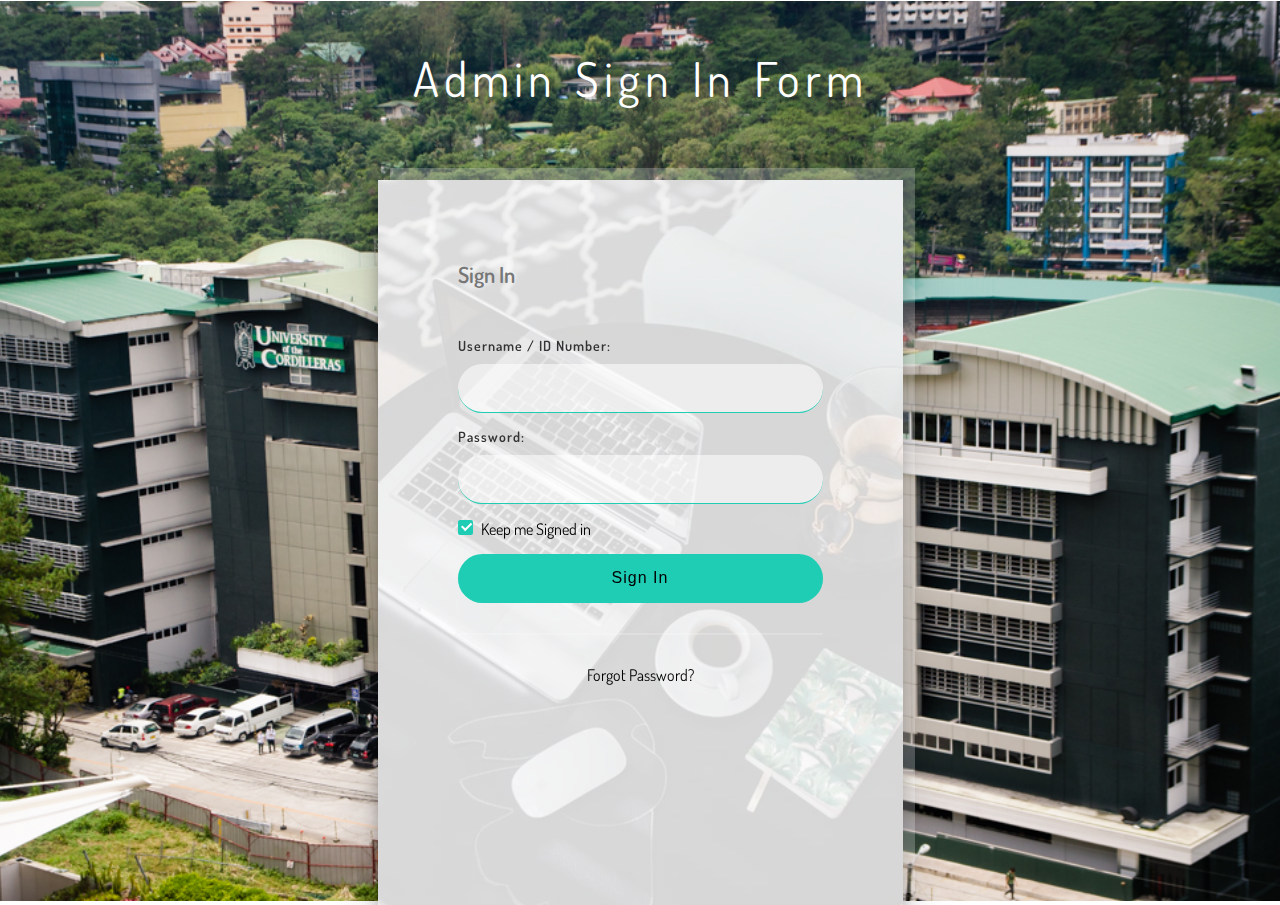
<file: Admin_sign_in.html>
<!DOCTYPE html>
<html lang="zxx">

<head>
    <title>Admin Sign In</title>
    <!-- Meta-Tags -->
    <meta name="viewport" content="width=device-width, initial-scale=1">
    <meta charset="utf-8">
    <script>
        addEventListener("load", function () {
            setTimeout(hideURLbar, 0);
        }, false);

        function hideURLbar() {
            window.scrollTo(0, 1);
        }
    </script>
    <!-- //Meta-Tags -->
    <!-- Index-Page-CSS -->
    <link rel="stylesheet" href="css/Admin_sign_in_style.css" type="text/css" media="all">
    <!-- onlinefonts -->
    <link href="//fonts.googleapis.com/css?family=Dosis:200,300,400,500,600,700,800" rel="stylesheet">
    <!-- //Custom-Stylesheet-Links -->
</head>

<body>
    <header>
        <h1 class="title-agile text-center">Admin Sign In Form</h1>
    </header>
    <!-- //header -->
    <section class="login-wrap">
        <div class="main_w3agile">
            <input id="tab-1" type="radio" name="tab" class="sign-in" checked>
            <label for="tab-1" class="tab">Sign In</label>
      
           
            <div class="login-form">
                <!-- signin form -->
                <div class="signin_wthree">
                    <form method="post" action="admin.html">
                        <div class="group">
                            <label for="user" class="label">Username / ID Number:</label>
                            <input id="un" name='un' type="text" class="input" required>
                        </div>
                        <div class="group">
                            <label for="pass" class="label">Password: </label>
                            <input id="pw" name='pw' type="password" class="input" data-type="password" required>
                        </div>
                        <div class="group">
                            <input id="check" type="checkbox" class="check" checked>
                            <label for="check">
                                <span class="icon"></span> Keep me Signed in</label>
                        </div>
                        <div class="group">
                            <input type="submit" class="button" value="Sign In" name='sub' id='sub'>
                        </div>
                        <div class="hr"></div>
                        <div class="foot-lnk">
                            <h2><a href="#">Forgot Password?</a></h2>
                        </div>
                    </form>
                </div>
                <!-- //signin form -->
               
            </div>
        </div>
    </section>

    <!-- //footer -->
    <!-- script for password match -->
    <script>
        window.onload = function () {
            document.getElementById("password1").onchange = validatePassword;
            document.getElementById("password2").onchange = validatePassword;
        }

        function validatePassword() {
            var pass2 = document.getElementById("password2").value;
            var pass1 = document.getElementById("password1").value;
            if (pass1 != pass2)
                document.getElementById("password2").setCustomValidity("Passwords Don't Match");
            else
                document.getElementById("password2").setCustomValidity('');
            //empty string means no validation error
        }
    </script>
    <!-- script for password match -->
</body>
<!-- //Body -->

</html>
</file>
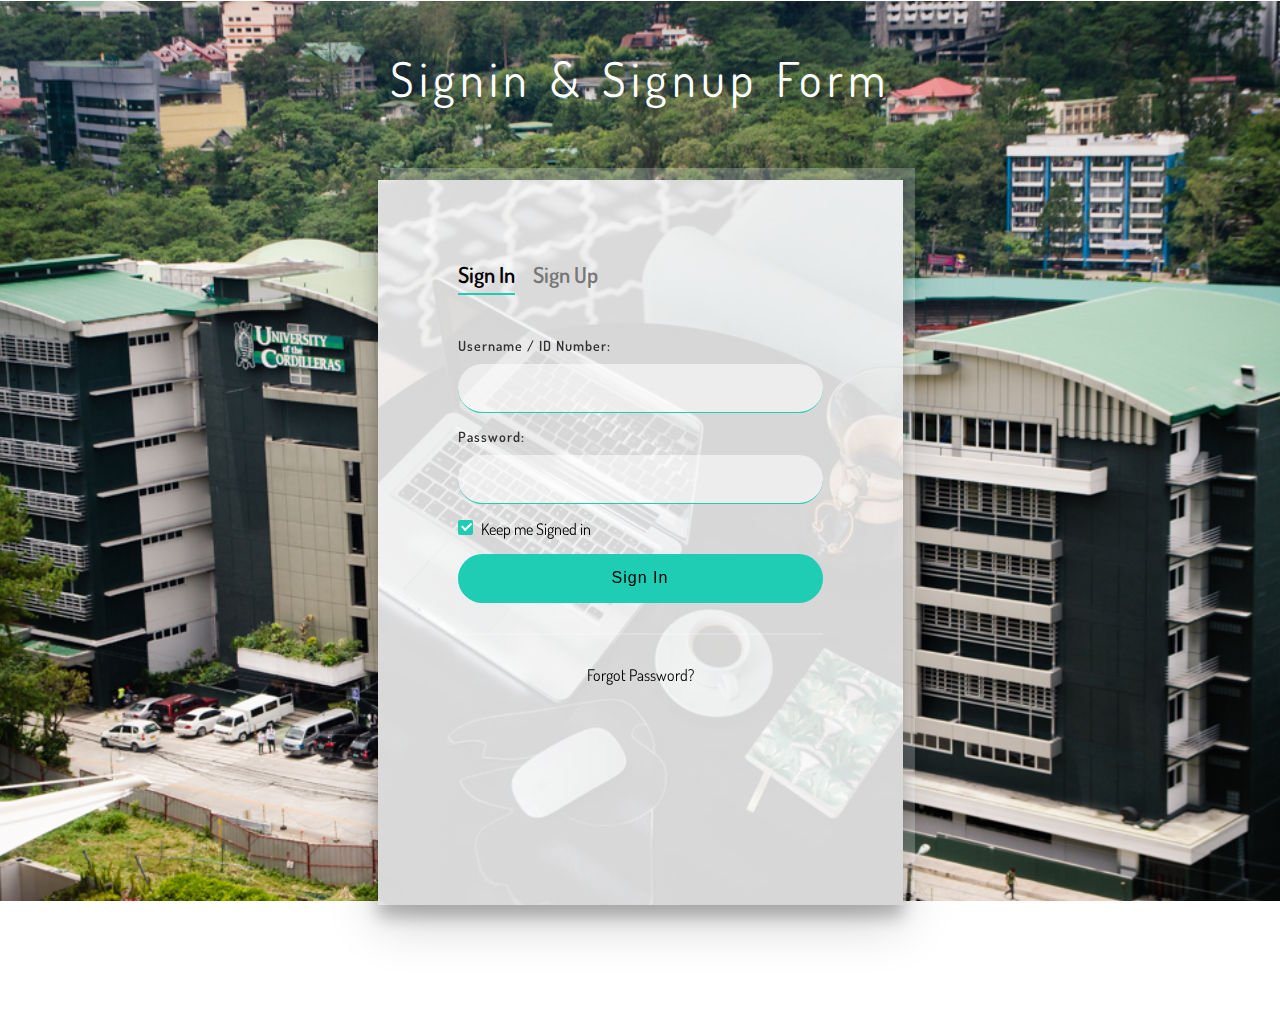
<file: Sign_in_up.html>
<!DOCTYPE html>
<html lang="zxx">

<head>
    <title>Sign In and Sign Up</title>
    <!-- Meta-Tags -->
    <meta name="viewport" content="width=device-width, initial-scale=1">
    <meta charset="utf-8">
    <script>
        addEventListener("load", function () {
            setTimeout(hideURLbar, 0);
        }, false);

        function hideURLbar() {
            window.scrollTo(0, 1);
        }
    </script>
    <!-- //Meta-Tags -->
    <!-- Index-Page-CSS -->
    <link rel="stylesheet" href="css/Sign_in_up_style.css" type="text/css" media="all">
    <!-- onlinefonts -->
    <link href="//fonts.googleapis.com/css?family=Dosis:200,300,400,500,600,700,800" rel="stylesheet">
    <!-- //Custom-Stylesheet-Links -->
</head>

<body>
    <header>
        <h1 class="title-agile text-center">Signin & Signup form</h1>
    </header>
    <!-- //header -->
    <section class="login-wrap">
        <div class="main_w3agile">
            <input id="tab-1" type="radio" name="tab" class="sign-in" checked>
            <label for="tab-1" class="tab">Sign In</label>
            <input id="tab-2" type="radio" name="tab" class="sign-up">
            <label for="tab-2" class="tab">Sign Up</label>
            <div class="login-form">
                <!-- signin form -->
                <div class="signin_wthree">
                    <form method="post" action="#">
                        <div class="group">
                            <label for="user" class="label">Username / ID Number:</label>
                            <input id="user" type="text" class="input" required>
                        </div>
                        <div class="group">
                            <label for="pass" class="label">Password: </label>
                            <input id="pass" type="password" class="input" data-type="password" required>
                        </div>
                        <div class="group">
                            <input id="check" type="checkbox" class="check" checked>
                            <label for="check">
                                <span class="icon"></span> Keep me Signed in</label>
                        </div>
                        <div class="group">
                            <input type="submit" class="button" value="Sign In">
                        </div>
                        <div class="hr"></div>
                        <div class="foot-lnk">
                            <h2><a href="#">Forgot Password?</a></h2>
                        </div>
                    </form>
                </div>
                <!-- //signin form -->
                <!-- signup form -->
                <div class="signup_wthree">
                    <form method="post" action="#">
						 <div class="group">
                            <label for="FName" class="label">First Name:</label>
                            <input id="email" type="email" class="input" required>
                        </div>
						 <div class="group">
                            <label for="MName" class="label">Middle Name:</label>
                            <input id="email" type="email" class="input" required>
                        </div>
						 <div class="group">
                            <label for="LName" class="label">Last Name:</label>
                            <input id="email" type="email" class="input" required>
                        </div>
                        <div class="group">
                            <label for="user1" class="label">Username / ID Number:</label>
                            <input id="user1" type="text" class="input" required>
                        </div>
                        <div class="group">
                            <label for="password1" class="label">Password:</label>
                            <input id="password1" type="password" class="input" data-type="password" required>
                        </div>
	
                        <div class="group">
                            <label for="password2" class="label">Re-Enter Password</label>
                            <input id="password2" type="password" class="input" data-type="password" required>
                        </div>
                        <div class="group">
                            <input type="submit" class="button" value="Sign Up">
                        </div>
                        <div class="hr"></div>
                        <div class="foot-lnk">
                            <label for="tab-1">Already Member? </label>
                        </div>
                    </form>
                </div>
                <!-- //signup form -->
            </div>
        </div>
    </section>

    <!-- //footer -->
    <!-- script for password match -->
    <script>
        window.onload = function () {
            document.getElementById("password1").onchange = validatePassword;
            document.getElementById("password2").onchange = validatePassword;
        }

        function validatePassword() {
            var pass2 = document.getElementById("password2").value;
            var pass1 = document.getElementById("password1").value;
            if (pass1 != pass2)
                document.getElementById("password2").setCustomValidity("Passwords Don't Match");
            else
                document.getElementById("password2").setCustomValidity('');
            //empty string means no validation error
        }
    </script>
    <!-- script for password match -->
</body>
<!-- //Body -->

</html>
</file>
<file: css/Admin_sign_in_style.css>
/*--reset--*/

html,
body,
div,
span,
applet,
object,
iframe,
h1,
h2,
h3,
h4,
h5,
h6,
p,
blockquote,
pre,
a,
abbr,
acronym,
address,
big,
cite,
code,
del,
dfn,
em,
img,
ins,
kbd,
q,
s,
samp,
small,
strike,
strong,
sub,
sup,
tt,
var,
b,
u,
i,
dl,
dt,
dd,
ol,
nav ul,
nav li,
fieldset,
form,
label,
legend,
table,
caption,
tbody,
tfoot,
thead,
tr,
th,
td,
article,
aside,
canvas,
details,
embed,
figure,
figcaption,
footer,
header,
hgroup,
menu,
nav,
output,
ruby,
section,
summary,
time,
mark,
audio,
video {
    margin: 0;
    padding: 0;
    border: 0;
    font-size: 100%;
    font: inherit;
    vertical-align: baseline;
}

article,
aside,
details,
figcaption,
figure,
footer,
header,
hgroup,
menu,
nav,
section {
    display: block;
}

ol,
ul {
    list-style: none;
    margin: 0px;
    padding: 0px;
}

blockquote,
q {
    quotes: none;
}

blockquote:before,
blockquote:after,
q:before,
q:after {
    content: '';
    content: none;
}

table {
    border-collapse: collapse;
    border-spacing: 0;
}

/*--start editing from here--*/

a {
    text-decoration: none;
}

.txt-rt {
    text-align: right;
}

/* text align right */

.txt-lt {
    text-align: left;
}

/* text align left */

.txt-center {
    text-align: center;
}

/* text align center */

.float-rt {
    float: right;
}

/* float right */

.float-lt {
    float: left;
}

/* float left */

.clearfix {
    clear: both;
}

/* clear float */

.pos-relative {
    position: relative;
}

/* Position Relative */

.pos-absolute {
    position: absolute;
}

/* Position Absolute */

.vertical-base {
    vertical-align: baseline;
}

/* vertical align baseline */

.vertical-top {
    vertical-align: top;
}

/* vertical align top */

nav.vertical ul li {
    display: block;
}

/* vertical menu */

nav.horizontal ul li {
    display: inline-block;
}

/* horizontal menu */

img {
    max-width: 100%;
}

/*--end reset--*/

button.w3l-cart {
    transition: 0.5s all;
    -webkit-transition: 0.5s all;
    -moz-transition: 0.5s all;
    -o-transition: 0.5s all;
    -ms-transition: 0.5s all;
    text-decoration: none;
    outline: none;
}

body a:hover {
    text-decoration: none;
}

.clearfix {
    clear: both;
}

.text-center {
    text-align: center;
}

/* content */

body {
    background: url(../images/UC.jpg) no-repeat center;
    background-size: cover;
    -webkit-background-size: cover;
    -moz-background-size: cover;
    -o-background-size: cover;
    -ms-background-size: cover;
    background-attachment: fixed;
    font-family: 'Dosis', sans-serif;
}

h1.title-agile {
    font-size: 3em;
    text-transform: capitalize;
    color: #ffffff;
    letter-spacing: 5px;
    word-spacing: 3px;
    margin: 1em 1vw 1.5em;
    text-align: center;
    font-family: 'Dosis', sans-serif;
}

/* copyright */

.copy-wthree {
    margin: 3em 0em;
}

.copy-wthree p {
    color: #fff;
    font-size: 17px;
    letter-spacing: 1.5px;
}

.copy-wthree p a {
    color: #1fcdb4;
}

/* copyright */

@media(max-width:480px) {
    .w3ls-contact form {
        padding:10vw;
    }
    .copy-wthree p {
        font-size: 14px;
        padding: 0 1em 1em;
    }
}

*,
:after,
:before {
    box-sizing: border-box
}

.clearfix:after,
.clearfix:before {
    content: '';
    display: table
}

.clearfix:after {
    clear: both;
    display: block
}

a {
    color: inherit;
    text-decoration: none
}

.login-wrap {
    margin: auto;
    max-width: 525px;
    min-height: 725px;
    position: relative;
    background: url(../images/banner.jpg) no-repeat center;
    box-shadow: 0 12px 15px 0 rgba(0, 0, 0, .24), 0 17px 50px 0 rgba(0, 0, 0, .19);
}

.main_w3agile {
    width: 100%;
    height: 100%;
    position: absolute;
    padding: 5em;
    background: rgba(255, 255, 255, 0.83);
    -webkit-box-shadow: 0px 6px 11px 1px rgba(0, 0, 0, 0.17);
    -moz-box-shadow: 0px 6px 11px 1px rgba(0, 0, 0, 0.17);
    box-shadow: 12px -12px 0px 0px rgba(251, 251, 251, 0.24);
}

.main_w3agile .signin_wthree,
{
    top: 0;
    left: 0;
    right: 0;
    bottom: 0;
    position: absolute;
    transform: rotateY(180deg);
    backface-visibility: hidden;
    transition: all .4s linear;
}

.main_w3agile .sign-in,

.login-form .group .check {
    display: none;
}

.main_w3agile .tab {
    font-size: 22px;
    font-weight: 600;
    padding-bottom: 5px;
    margin: 0 15px 10px 0;
    display: inline-block;
    border-bottom: 2px solid transparent;
    color: #777;
    cursor: pointer;
}

.main_w3agile .sign-in:checked+.tab,
{
    color: #000;
    border-color: #1fcdb4;
}

.login-form {
    min-height: 345px;
    position: relative;
    perspective: 1000px;
    transform-style: preserve-3d;
    margin-top: 2em;
}

.login-form .group {
    margin-bottom: 15px;
}

.login-form .group .label,
.login-form .group .input,
.login-form .group .button {
    width: 100%;
    color: #fff;
    display: block;
}

.login-form .group .input,
.login-form .group .button {
    border: none;
    border-bottom: 1px solid #1fcdb4;
    padding: 15px 20px;
    border-radius: 25px;
    background: rgba(255, 255, 255, 0.54);
    letter-spacing: 1px;
    font-size: 1em;
    color: #000;
    outline: none;
}

.login-form .group .button {
    cursor: pointer;
}

.login-form .group .label {
    color: #333;
    font-weight: 600;
    font-size: 14px;
    letter-spacing: 1px;
    margin-bottom: 10px;
}

.login-form .group .button {
    background: #1fcdb4;
}

.login-form .group label .icon {
    width: 15px;
    height: 15px;
    border-radius: 2px;
    position: relative;
    display: inline-block;
    background: #1fcdb4;
    margin-right: 5px;
}

.login-form .group label .icon:before,
.login-form .group label .icon:after {
    content: '';
    width: 10px;
    height: 2px;
    background: #fff;
    position: absolute;
    transition: all .2s ease-in-out 0s;
}

.login-form .group label .icon:before {
    left: 3px;
    width: 5px;
    bottom: 6px;
    transform: scale(0) rotate(0);
    -ms-transform: scale(0) rotate(0);
    -webkit-transform: scale(0) rotate(0);
}

.login-form .group label .icon:after {
    top: 6px;
    right: 0;
    transform: scale(0) rotate(0);
    -ms-transform: scale(0) rotate(0);
    -webkit-transform: scale(0) rotate(0);
}

.login-form .group .check:checked+label .icon {
    background: #1fcdb4;
}

.login-form .group .check:checked+label .icon:before {
    transform: scale(1) rotate(45deg);
    -ms-transform: scale(1) rotate(45deg);
    -webkit-transform: scale(1) rotate(45deg);
}

.login-form .group .check:checked+label .icon:after {
    transform: scale(1) rotate(-45deg);
    -ms-transform: scale(1) rotate(-45deg);
    -webkit-transform: scale(1) rotate(-45deg);
}

.main_w3agile .sign-in:checked+.tab+.sign-up+.tab+.login-form .signin_wthree {
    transform: rotate(0);
    -ms-transform: rotate(0);
    -webkit-transform: rotate(0);
}

.main_w3agile .sign-up:checked+.tab+.login-form .signup_wthree {
    transform: rotate(0);
}

.hr {
    height: 2px;
    margin: 30px 0;
    background: rgba(255, 255, 255, .2);
}

.foot-lnk {
    text-align: center;
}

/* -- Responsive code -- */

@media screen and (max-width: 736px) {
    h1.title-agile {
        font-size: 2.6em;
        letter-spacing: 1px;
    }
}

@media screen and (max-width: 600px) {
    h1.title-agile {
        font-size: 2.4em;
    }
    .copy-wthree p {
        font-size: 16px;
    }
}

@media screen and (max-width: 568px) {
    .copy-wthree p {
        line-height: 1.5;
    }
}

@media screen and (max-width: 480px) {
    .login-wrap {
        width: 413px;
    }
    h1.title-agile {
        font-size: 2.2em;
    }
    .main_w3agile {
        padding: 3em;
    }
}

@media screen and (max-width: 414px) {
    .login-wrap {
        width: 350px;
    }
    h1.title-agile {
        font-size: 1.9em;
    }
    .login-form .group .input,
    .login-form .group .button {
        padding: 11px 20px;
    }
}

@media screen and (max-width: 384px) {
    h1.title-agile {
        font-size: 1.8em;
    }
}

@media screen and (max-width: 375px) {
    .main_w3agile {
        padding: 2em;
    }
}

@media screen and (max-width: 320px) {
    .login-wrap {
        width: 285px;
    }
    h1.title-agile {
        font-size: 1.5em;
    }
}

/* -- //Responsive code -- */
</file>
<file: css/Sign_in_up_style.css>
/*--reset--*/

html,
body,
div,
span,
applet,
object,
iframe,
h1,
h2,
h3,
h4,
h5,
h6,
p,
blockquote,
pre,
a,
abbr,
acronym,
address,
big,
cite,
code,
del,
dfn,
em,
img,
ins,
kbd,
q,
s,
samp,
small,
strike,
strong,
sub,
sup,
tt,
var,
b,
u,
i,
dl,
dt,
dd,
ol,
nav ul,
nav li,
fieldset,
form,
label,
legend,
table,
caption,
tbody,
tfoot,
thead,
tr,
th,
td,
article,
aside,
canvas,
details,
embed,
figure,
figcaption,
footer,
header,
hgroup,
menu,
nav,
output,
ruby,
section,
summary,
time,
mark,
audio,
video {
    margin: 0;
    padding: 0;
    border: 0;
    font-size: 100%;
    font: inherit;
    vertical-align: baseline;
}

article,
aside,
details,
figcaption,
figure,
footer,
header,
hgroup,
menu,
nav,
section {
    display: block;
}

ol,
ul {
    list-style: none;
    margin: 0px;
    padding: 0px;
}

blockquote,
q {
    quotes: none;
}

blockquote:before,
blockquote:after,
q:before,
q:after {
    content: '';
    content: none;
}

table {
    border-collapse: collapse;
    border-spacing: 0;
}

/*--start editing from here--*/

a {
    text-decoration: none;
}

.txt-rt {
    text-align: right;
}

/* text align right */

.txt-lt {
    text-align: left;
}

/* text align left */

.txt-center {
    text-align: center;
}

/* text align center */

.float-rt {
    float: right;
}

/* float right */

.float-lt {
    float: left;
}

/* float left */

.clearfix {
    clear: both;
}

/* clear float */

.pos-relative {
    position: relative;
}

/* Position Relative */

.pos-absolute {
    position: absolute;
}

/* Position Absolute */

.vertical-base {
    vertical-align: baseline;
}

/* vertical align baseline */

.vertical-top {
    vertical-align: top;
}

/* vertical align top */

nav.vertical ul li {
    display: block;
}

/* vertical menu */

nav.horizontal ul li {
    display: inline-block;
}

/* horizontal menu */

img {
    max-width: 100%;
}

/*--end reset--*/

button.w3l-cart {
    transition: 0.5s all;
    -webkit-transition: 0.5s all;
    -moz-transition: 0.5s all;
    -o-transition: 0.5s all;
    -ms-transition: 0.5s all;
    text-decoration: none;
    outline: none;
}

body a:hover {
    text-decoration: none;
}

.clearfix {
    clear: both;
}

.text-center {
    text-align: center;
}

/* content */

body {
    background: url(../images/UC.jpg) no-repeat center;
    background-size: cover;
    -webkit-background-size: cover;
    -moz-background-size: cover;
    -o-background-size: cover;
    -ms-background-size: cover;
    background-attachment: fixed;
    font-family: 'Dosis', sans-serif;
}

h1.title-agile {
    font-size: 3em;
    text-transform: capitalize;
    color: #ffffff;
    letter-spacing: 5px;
    word-spacing: 3px;
    margin: 1em 1vw 1.5em;
    text-align: center;
    font-family: 'Dosis', sans-serif;
}

/* copyright */

.copy-wthree {
    margin: 3em 0em;
}

.copy-wthree p {
    color: #fff;
    font-size: 17px;
    letter-spacing: 1.5px;
}

.copy-wthree p a {
    color: #1fcdb4;
}

/* copyright */

@media(max-width:480px) {
    .w3ls-contact form {
        padding:10vw;
    }
    .copy-wthree p {
        font-size: 14px;
        padding: 0 1em 1em;
    }
}

*,
:after,
:before {
    box-sizing: border-box
}

.clearfix:after,
.clearfix:before {
    content: '';
    display: table
}

.clearfix:after {
    clear: both;
    display: block
}

a {
    color: inherit;
    text-decoration: none
}

.login-wrap {
    margin: auto;
    max-width: 525px;
    min-height: 725px;
    position: relative;
    background: url(../images/banner.jpg) no-repeat center;
    box-shadow: 0 12px 15px 0 rgba(0, 0, 0, .24), 0 17px 50px 0 rgba(0, 0, 0, .19);
}

.main_w3agile {
    width: 100%;
    height: 100%;
    position: absolute;
    padding: 5em;
    background: rgba(255, 255, 255, 0.83);
    -webkit-box-shadow: 0px 6px 11px 1px rgba(0, 0, 0, 0.17);
    -moz-box-shadow: 0px 6px 11px 1px rgba(0, 0, 0, 0.17);
    box-shadow: 12px -12px 0px 0px rgba(251, 251, 251, 0.24);
}

.main_w3agile .signin_wthree,
.main_w3agile .signup_wthree {
    top: 0;
    left: 0;
    right: 0;
    bottom: 0;
    position: absolute;
    transform: rotateY(180deg);
    backface-visibility: hidden;
    transition: all .4s linear;
}

.main_w3agile .sign-in,
.main_w3agile .sign-up,
.login-form .group .check {
    display: none;
}

.main_w3agile .tab {
    font-size: 22px;
    font-weight: 600;
    padding-bottom: 5px;
    margin: 0 15px 10px 0;
    display: inline-block;
    border-bottom: 2px solid transparent;
    color: #777;
    cursor: pointer;
}

.main_w3agile .sign-in:checked+.tab,
.main_w3agile .sign-up:checked+.tab {
    color: #000;
    border-color: #1fcdb4;
}

.login-form {
    min-height: 345px;
    position: relative;
    perspective: 1000px;
    transform-style: preserve-3d;
    margin-top: 2em;
}

.login-form .group {
    margin-bottom: 15px;
}

.login-form .group .label,
.login-form .group .input,
.login-form .group .button {
    width: 100%;
    color: #fff;
    display: block;
}

.login-form .group .input,
.login-form .group .button {
    border: none;
    border-bottom: 1px solid #1fcdb4;
    padding: 15px 20px;
    border-radius: 25px;
    background: rgba(255, 255, 255, 0.54);
    letter-spacing: 1px;
    font-size: 1em;
    color: #000;
    outline: none;
}

.login-form .group .button {
    cursor: pointer;
}

.login-form .group .label {
    color: #333;
    font-weight: 600;
    font-size: 14px;
    letter-spacing: 1px;
    margin-bottom: 10px;
}

.login-form .group .button {
    background: #1fcdb4;
}

.login-form .group label .icon {
    width: 15px;
    height: 15px;
    border-radius: 2px;
    position: relative;
    display: inline-block;
    background: #1fcdb4;
    margin-right: 5px;
}

.login-form .group label .icon:before,
.login-form .group label .icon:after {
    content: '';
    width: 10px;
    height: 2px;
    background: #fff;
    position: absolute;
    transition: all .2s ease-in-out 0s;
}

.login-form .group label .icon:before {
    left: 3px;
    width: 5px;
    bottom: 6px;
    transform: scale(0) rotate(0);
    -ms-transform: scale(0) rotate(0);
    -webkit-transform: scale(0) rotate(0);
}

.login-form .group label .icon:after {
    top: 6px;
    right: 0;
    transform: scale(0) rotate(0);
    -ms-transform: scale(0) rotate(0);
    -webkit-transform: scale(0) rotate(0);
}

.login-form .group .check:checked+label .icon {
    background: #1fcdb4;
}

.login-form .group .check:checked+label .icon:before {
    transform: scale(1) rotate(45deg);
    -ms-transform: scale(1) rotate(45deg);
    -webkit-transform: scale(1) rotate(45deg);
}

.login-form .group .check:checked+label .icon:after {
    transform: scale(1) rotate(-45deg);
    -ms-transform: scale(1) rotate(-45deg);
    -webkit-transform: scale(1) rotate(-45deg);
}

.main_w3agile .sign-in:checked+.tab+.sign-up+.tab+.login-form .signin_wthree {
    transform: rotate(0);
    -ms-transform: rotate(0);
    -webkit-transform: rotate(0);
}

.main_w3agile .sign-up:checked+.tab+.login-form .signup_wthree {
    transform: rotate(0);
}

.hr {
    height: 2px;
    margin: 30px 0;
    background: rgba(255, 255, 255, .2);
}

.foot-lnk {
    text-align: center;
}

/* -- Responsive code -- */

@media screen and (max-width: 736px) {
    h1.title-agile {
        font-size: 2.6em;
        letter-spacing: 1px;
    }
}

@media screen and (max-width: 600px) {
    h1.title-agile {
        font-size: 2.4em;
    }
    .copy-wthree p {
        font-size: 16px;
    }
}

@media screen and (max-width: 568px) {
    .copy-wthree p {
        line-height: 1.5;
    }
}

@media screen and (max-width: 480px) {
    .login-wrap {
        width: 413px;
    }
    h1.title-agile {
        font-size: 2.2em;
    }
    .main_w3agile {
        padding: 3em;
    }
}

@media screen and (max-width: 414px) {
    .login-wrap {
        width: 350px;
    }
    h1.title-agile {
        font-size: 1.9em;
    }
    .login-form .group .input,
    .login-form .group .button {
        padding: 11px 20px;
    }
}

@media screen and (max-width: 384px) {
    h1.title-agile {
        font-size: 1.8em;
    }
}

@media screen and (max-width: 375px) {
    .main_w3agile {
        padding: 2em;
    }
}

@media screen and (max-width: 320px) {
    .login-wrap {
        width: 285px;
    }
    h1.title-agile {
        font-size: 1.5em;
    }
}

/* -- //Responsive code -- */
</file>
